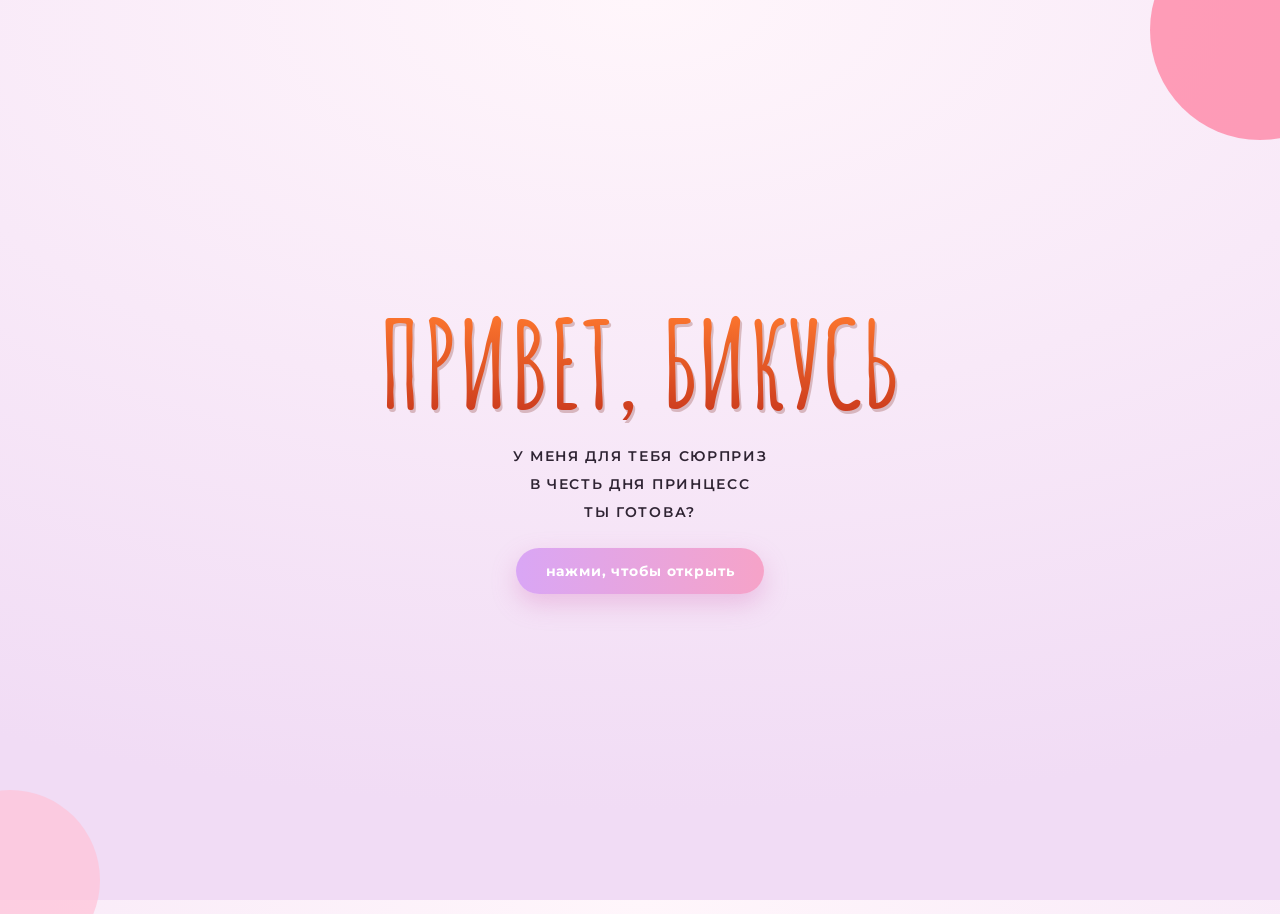
<file: index.html>
<!doctype html>
<html lang="ru">
<head>
<meta charset="utf-8">
<meta name="viewport" content="width=device-width, initial-scale=1, viewport-fit=cover">
<title>Письмо для принцессы</title>
<link rel="stylesheet" href="https://fonts.googleapis.com/css2?family=Amatic+SC:wght@700&family=Montserrat:wght@500;600;700&display=swap">
<link rel="stylesheet" href="style.css">
<meta property="og:title" content=" " />
<meta property="og:description" content=" " />
<meta property="og:image" content="https://github.io" />
</head>
<body>

<div class="blob b1"></div>
<div class="blob b2"></div>
<div id="floaters"></div>

<main class="stage">

  <!-- ЭКРАН 1: приветствие -->
  <section class="screen on" id="s-intro">
    <h1>Привет, Бикусь </h1>
    <p class="sub">у меня для тебя сюрприз<br>в честь дня принцесс<br>ты готова?</p>
    <button class="btn pulse" id="go-open" type="button">нажми, чтобы открыть</button>
  </section>

  <!-- ЭКРАН 2: конверт -->
  <section class="screen" id="s-env">
    <div class="env-wrap">
      <button class="env" id="env" type="button" aria-label="Конверт">
        <div class="env-back"></div>
        <div class="paper">Самой красивой девочке</div>
        <div class="env-front"></div>
        <div class="flap"></div>
        <div class="seal">❤</div>
      </button>
    </div>
    <p class="hint" id="env-hint">(нажми, чтобы открыть конверт)</p>
  </section>

  <!-- ЭКРАН 3: письмо. Каждый <p> это один абзац. Можно добавлять и удалять. -->
  <section class="screen" id="s-letter">
    <article class="letter">
      <h2>Самой красивой девочке</h2>
      <p>Слов не хватит, чтобы сказать, как много ты для меня значишь.</p>
      <p>При каждой встрече с тобой даже самые обычные дни становятся ярче, а в любых местах уютно.</p>
      <p>Сегодня день принцесс, а значит и твой день тоже.</p>
    </article>
    <button class="btn dark" id="to-memories" type="button">Нажми чтобы открыть следующую страницу</button>
  </section>

  <!-- ЭКРАН 4: воспоминания. Один <figure> это одно фото.
       src это путь к картинке, подпись внутри <figcaption>.
       Хочешь ещё фото: скопируй целый <figure>...</figure> и поменяй src и подпись. -->
  <section class="screen" id="s-mem">
    <h3>твоя галлерея чтоли</h3>
    <div class="gallery">
      <button class="nav" id="prev" type="button" aria-label="Назад">‹</button>

      <figure class="photo">
        <img src="photos/1.jpg" alt="Фото 1">
        <figcaption class="cap">самая красивая девочка</figcaption>
      </figure>

      <figure class="photo">
        <img src="photos/2.jpg" alt="Фото 2">
        <figcaption class="cap">я влюблен в тебя с этих времен</figcaption>
      </figure>

      <figure class="photo">
        <img src="photos/3.jpg" alt="Фото 3">
        <figcaption class="cap">надеюсь что у неё все получится</figcaption>
      </figure>

      <figure class="photo">
        <img src="photos/4.jpg" alt="Фото 4">
        <figcaption class="cap">букет из твоего имени</figcaption>
      </figure>


      <button class="nav" id="next" type="button" aria-label="Вперёд">›</button>
    </div>
    <div class="dots" id="dots"></div>
    <button class="btn" id="to-final" type="button" hidden>дальше</button>
  </section>

  <!-- ЭКРАН 5: финал -->
  <section class="screen" id="s-final">
    <div class="final">
      <h2>И на этом пока всё</h2>
      <p>Надеюсь что у тя всё получится в твоем блоге.<br>ну и всего наилучшего по базе</p>
      <svg class="dancer" viewBox="0 0 120 130" role="img" aria-label="Танцующее сердечко">
        <g stroke="#7a2a52" stroke-width="5" stroke-linecap="round" fill="none">
          <path d="M44 100 L32 124 L20 124"/><path d="M76 100 L90 120 L102 114"/>
          <path d="M24 66 L8 82"/><path d="M96 66 L112 48"/>
        </g>
        <path d="M60 104 C14 72 10 34 34 22 C48 15 58 24 60 32 C62 24 72 15 86 22 C110 34 106 72 60 104 Z" fill="#ff6fa5" stroke="#7a2a52" stroke-width="4" stroke-linejoin="round"/>
        <circle cx="46" cy="52" r="4.5" fill="#7a2a52"/><circle cx="74" cy="52" r="4.5" fill="#7a2a52"/>
        <path d="M50 66 Q60 76 70 66" stroke="#7a2a52" stroke-width="4" stroke-linecap="round" fill="none"/>
        <circle cx="38" cy="62" r="5" fill="#ff9fc2"/><circle cx="82" cy="62" r="5" fill="#ff9fc2"/>
      </svg>
      <button class="replay" id="replay" type="button">(нажми, чтобы посмотреть ещё раз)</button>
    </div>
  </section>

</main>

<script src="script.js"></script>
</body>
</html>
</file>
<file: style.css>
/* Layout: одна сцена на весь экран, пять экранов сменяют друг друга (приветствие, конверт, письмо, воспоминания, финал) */
:root {
  --bg-a: #fff6fb;
  --bg-b: #f1dcf5;
  --pink: #ff5c8a;
  --pink-soft: #ffc2d8;
  --orange: #e8501f;
  --red: #d8452b;
  --red-dark: #b3341f;
  --ink: #2f2433;
  --paper: #fffdf8;
  --font-display: "Amatic SC", "Comic Sans MS", cursive;
  --font-body: "Montserrat", system-ui, sans-serif;
  color-scheme: light;
}
* { box-sizing: border-box; }
[hidden] { display: none !important; }
html, body { height: 100%; }
body {
  margin: 0;
  background: radial-gradient(120% 90% at 50% 0%, var(--bg-a) 0%, var(--bg-b) 100%);
  color: var(--ink);
  font-family: var(--font-body);
  overflow: hidden;
  padding-left: max(16px, env(safe-area-inset-left, 0px));
  padding-right: max(16px, env(safe-area-inset-right, 0px));
}
button { font: inherit; cursor: pointer; }
:focus-visible { outline: 3px solid var(--orange); outline-offset: 3px; }

/* фоновые пятна и сердечки */
.blob { position: fixed; border-radius: 50%; background: var(--pink-soft); opacity: .7; pointer-events: none; }
.blob.b1 { width: 220px; height: 220px; right: -90px; top: -80px; background: #ff7a9c; }
.blob.b2 { width: 180px; height: 180px; left: -80px; bottom: -70px; }
.float { position: fixed; bottom: -40px; color: var(--pink); opacity: .35; pointer-events: none; animation: rise linear infinite; }
@keyframes rise { to { transform: translateY(-115vh) rotate(25deg); opacity: 0; } }

.stage { position: relative; height: 100%; }
.screen {
  position: absolute; inset: 0;
  display: flex; flex-direction: column; align-items: center; justify-content: center;
  gap: 22px; text-align: center;
  padding-block: 24px;
  opacity: 0; visibility: hidden; transform: translateY(14px);
  transition: opacity .6s ease, transform .6s ease, visibility 0s linear .6s;
  overflow-y: auto;
}
.screen.on { opacity: 1; visibility: visible; transform: none; transition-delay: 0s; }

/* 1. приветствие */
h1 {
  font-family: var(--font-display); font-weight: 700;
  font-size: clamp(64px, 17vw, 120px); line-height: .95; margin: 0;
  letter-spacing: 1px; text-transform: uppercase;
  background: linear-gradient(180deg, #ff7a2f 0%, #c9381d 100%);
  -webkit-background-clip: text; background-clip: text; color: transparent;
  filter: drop-shadow(2px 3px 0 rgba(120, 30, 20, .25));
  text-wrap: balance;
}
.sub { margin: 0; font-weight: 600; font-size: 14px; letter-spacing: .12em; text-transform: uppercase; line-height: 2; }
.btn {
  border: 0; border-radius: 999px; padding: 14px 30px;
  background: linear-gradient(90deg, #d9a6f5, #f6a3c8); color: #fff;
  font-weight: 700; font-size: 14px; letter-spacing: .06em;
  box-shadow: 0 10px 24px rgba(214, 120, 190, .35);
  transition: transform .2s ease, box-shadow .2s ease;
}
.btn:hover { transform: translateY(-2px); box-shadow: 0 14px 28px rgba(214, 120, 190, .45); }
.btn.dark { background: var(--ink); box-shadow: 0 10px 24px rgba(47, 36, 51, .25); }
.pulse { animation: pulse 2s ease-in-out infinite; }
@keyframes pulse { 50% { transform: scale(1.06); } }

/* 2. конверт */
.hint { font-size: 12px; font-weight: 600; letter-spacing: .1em; text-transform: uppercase; margin: 0; min-height: 1.4em; }
.env-wrap { width: min(88vw, 360px); padding-top: 90px; }
.env { position: relative; width: 100%; aspect-ratio: 1.6; perspective: 900px; cursor: pointer; border: 0; background: none; padding: 0; display: block; }
.env > * { position: absolute; }
.env-back { inset: 0; background: var(--red-dark); border-radius: 6px; box-shadow: 0 24px 40px rgba(120, 40, 30, .3); }
.paper {
  left: 7%; right: 7%; top: 8%; bottom: 8%; z-index: 2;
  background: var(--paper); border-radius: 3px;
  display: flex; align-items: flex-start; justify-content: center; padding-top: 16%;
  font-weight: 700; font-size: clamp(12px, 3.6vw, 15px); letter-spacing: .08em; text-transform: uppercase; line-height: 1.6;
  box-shadow: 0 1px 6px rgba(0, 0, 0, .15);
  transition: transform .8s cubic-bezier(.3, .9, .3, 1) .45s;
}
.env-front {
  inset: 0; z-index: 3; background: linear-gradient(160deg, #ee5f43, var(--red));
  clip-path: polygon(0 0, 50% 56%, 100% 0, 100% 100%, 0 100%);
  border-radius: 6px;
}
.flap {
  left: 0; top: 0; width: 100%; height: 56%; z-index: 4;
  background: linear-gradient(180deg, #e8553a, #c93b24);
  clip-path: polygon(0 0, 100% 0, 50% 100%);
  transform-origin: top center;
  transition: transform .7s ease, z-index 0s linear .35s;
}
.seal {
  left: 50%; top: 56%; width: 56px; height: 56px; margin: -28px 0 0 -28px; z-index: 5;
  border-radius: 50%; display: grid; place-items: center; color: #f6c9c0; font-size: 24px;
  background: radial-gradient(circle at 35% 30%, #e87a68, #a22a1c 70%);
  box-shadow: 0 4px 10px rgba(80, 10, 5, .45), inset 0 0 0 3px rgba(255, 255, 255, .12);
  transition: opacity .4s ease;
}
.env.open .flap { transform: rotateX(180deg); z-index: 1; }
.env.open .seal { opacity: 0; }
.env.open .paper { transform: translateY(-48%); }
.env.read .paper { cursor: pointer; }

/* 3. письмо */
.letter {
  width: min(92vw, 440px); background: var(--paper); border-radius: 4px;
  padding: 34px 28px 30px; text-align: center;
  box-shadow: 0 20px 50px rgba(120, 60, 120, .22);
  border-right: 3px solid #d7d0e0;
}
.letter h2 { font-size: 15px; font-weight: 700; letter-spacing: .1em; text-transform: uppercase; margin: 0 0 18px; }
.letter p { font-size: 13px; font-weight: 500; line-height: 1.9; letter-spacing: .05em; text-transform: uppercase; margin: 0 0 14px; opacity: 0; transform: translateY(8px); }
.screen.on .letter p { animation: line .7s ease forwards; animation-delay: calc(var(--i) * .7s + .5s); }
@keyframes line { to { opacity: 1; transform: none; } }

/* 4. воспоминания */
h3 { font-family: var(--font-display); font-weight: 700; font-size: 44px; margin: 0; letter-spacing: .04em; color: var(--ink); }
.gallery { display: flex; align-items: center; gap: 8px; width: 100%; max-width: 520px; justify-content: center; }
.nav { flex: none; width: 44px; height: 44px; border-radius: 50%; border: 0; background: #fff; color: var(--pink); font-size: 20px; box-shadow: 0 6px 14px rgba(120, 60, 120, .18); }
.photo {
  position: relative; display: block; flex: 0 1 300px; min-width: 0;
  aspect-ratio: 3 / 4; max-height: 52vh; background: var(--paper); padding: 10px 10px 44px;
  box-shadow: 0 16px 36px rgba(120, 60, 120, .25); transform: rotate(-2deg);
  transition: transform .4s ease;
}
.photo:nth-of-type(even) { transform: rotate(2deg); }
.photo .pic {
  width: 100%; height: 100%; display: grid; place-items: center; text-align: center; padding: 12px;
  background: linear-gradient(150deg, #ffd9e6, #e4cdf6); color: #8a5a9c;
  font-size: 12px; font-weight: 600; letter-spacing: .08em; text-transform: uppercase; line-height: 1.7;
  background-size: cover; background-position: center;
}
.photo .cap { position: absolute; left: 10px; right: 10px; bottom: 12px; font-family: var(--font-display); font-size: 26px; line-height: 1; }
.photo { margin: 0; }
.photo img { width: 100%; height: 100%; object-fit: cover; display: block; background: linear-gradient(150deg, #ffd9e6, #e4cdf6); color: #8a5a9c; font-size: 12px; }
.dots { display: flex; gap: 8px; }
.dots i { width: 8px; height: 8px; border-radius: 50%; background: var(--pink-soft); transition: background .3s, transform .3s; }
.dots i.on { background: var(--pink); transform: scale(1.35); }

/* 5. финал */
.final { width: min(92vw, 420px); background: var(--paper); border-radius: 4px; padding: 32px 26px 22px; box-shadow: 0 20px 50px rgba(120, 60, 120, .22); border-right: 3px solid #d7d0e0; }
.final h2 { font-size: 15px; font-weight: 700; letter-spacing: .1em; text-transform: uppercase; margin: 0 0 14px; }
.final p { font-size: 13px; font-weight: 600; line-height: 1.9; letter-spacing: .06em; text-transform: uppercase; margin: 0; }
.dancer { width: 130px; margin: 14px auto 6px; display: block; transform-origin: 50% 90%; animation: dance 1s ease-in-out infinite alternate; }
@keyframes dance { from { transform: rotate(-9deg) translateY(0); } to { transform: rotate(9deg) translateY(-8px); } }
.replay { background: none; border: 0; font-size: 11px; font-weight: 600; letter-spacing: .1em; text-transform: uppercase; color: var(--ink); opacity: .75; padding: 10px; }

@media (prefers-reduced-motion: reduce) {
  .float, .pulse, .dancer { animation: none; }
  .screen, .paper, .flap { transition-duration: .01s; transition-delay: 0s; }
  .screen.on .letter p { animation-duration: .01s; animation-delay: 0s; }
}
</file>
